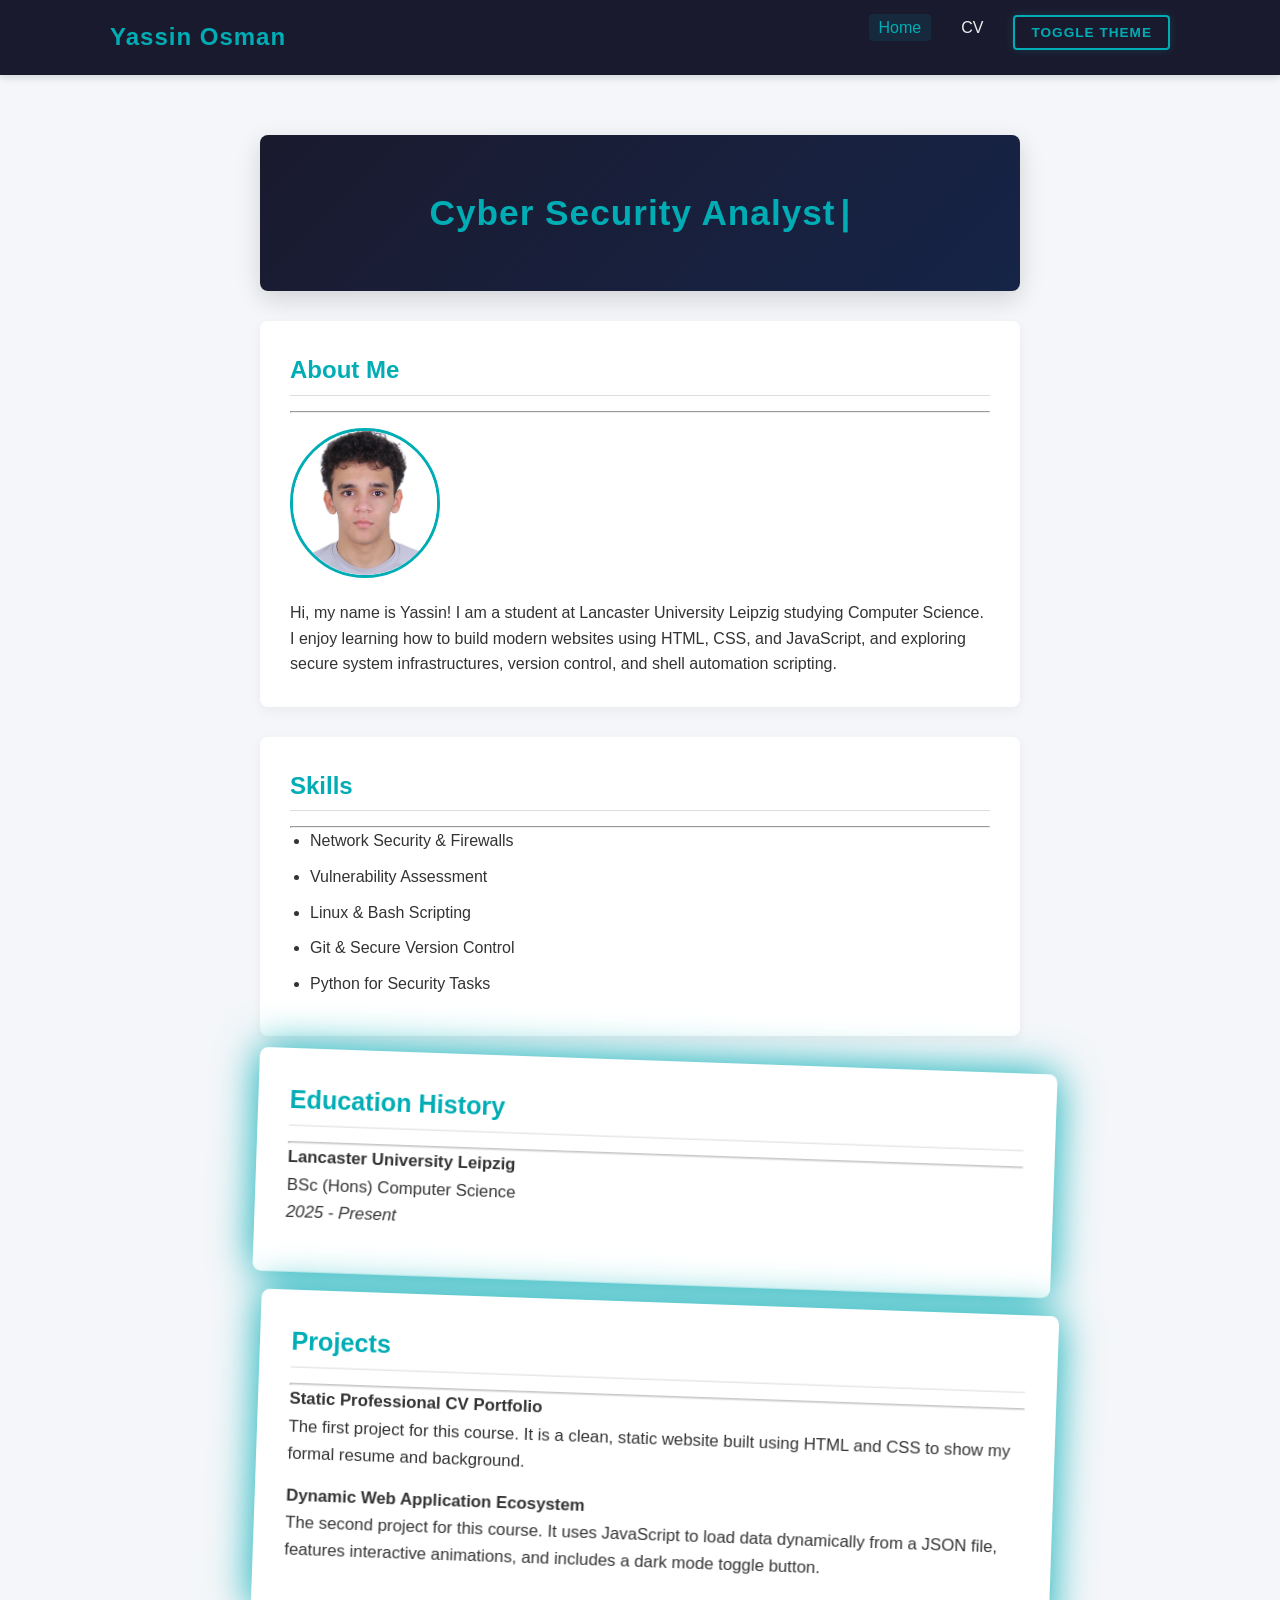
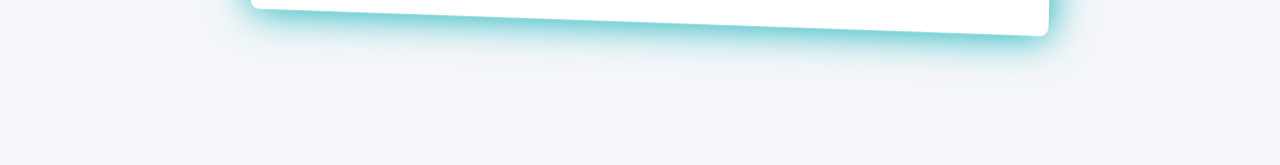
<file: index.html>
<!DOCTYPE html>
<html lang="en">
<head>
    <meta charset="UTF-8">
    <meta name="viewport" content="width=device-width, initial-scale=1.0">
    <title>Yassin Osman | Portfolio Home</title>
    <link rel="stylesheet" href="style.css">
</head>
<body>

    <header>
        <nav>
            <div class="logo">Yassin Osman</div>
            <ul>
                <li><a href="index.html" class="active">Home</a></li>
                <li><a href="cv.html">CV</a></li>
                <li><button id="theme-toggle">Toggle Theme</button></li>
            </ul>
        </nav>
    </header>

    <main>
        <section class="hero-section">
            <h1 id="hero-title"></h1>
            <span class="cursor">|</span>
        </section>

        <section>
            <h2>About Me</h2>
            <hr>
            <div class="developer-profile">
                <img src="IMG_7596.jpg" alt="Yassin Osman" class="profile-img" id="profile-pic">
                <p id="about-text"></p>
            </div>
        </section>

        <section>
            <h2>Skills</h2>
            <hr>
            <ul id="skills-container"></ul>
        </section>

        <section>
            <h2>Education History</h2>
            <hr>
            <div id="education-container"></div>
        </section>

        <section>
            <h2>Projects</h2>
            <hr>
            <div id="projects-container"></div>
        </section>
    </main>

    <script src="app.js"></script>
</body>
</html>
</file>
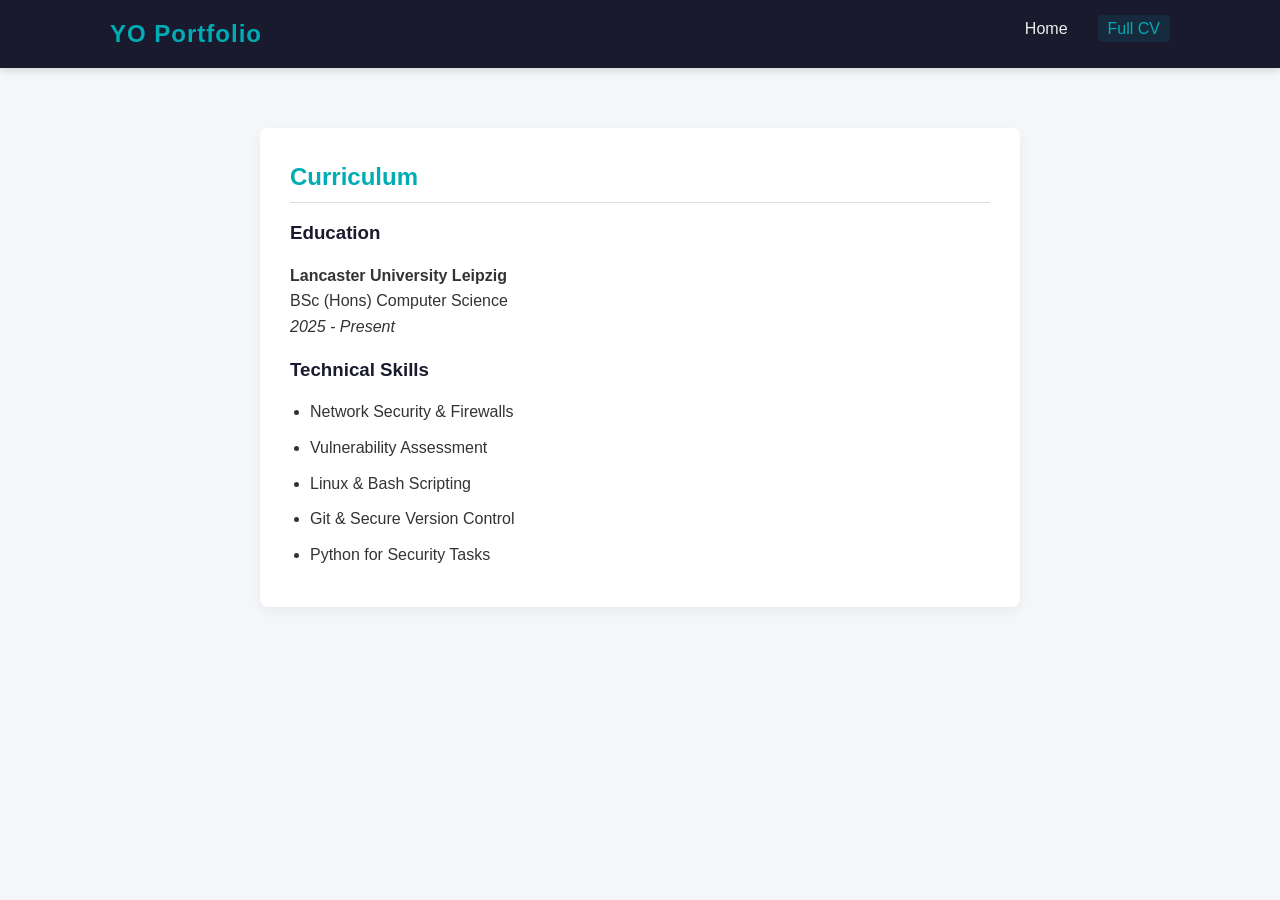
<file: cv.html>
<!DOCTYPE html>
<html lang="en">
<head>
    <meta charset="UTF-8">
    <meta name="viewport" content="width=device-width, initial-scale=1.0">
    <title>Yassin Osman | CV Details</title>
    <link rel="stylesheet" href="style.css">
</head>
<body>

    <!-- Consistent Navigation Layout -->
    <header>
        <nav>
            <div class="logo">YO Portfolio</div>
            <ul>
                <li><a href="index.html">Home</a></li>
                <li><a href="cv.html" class="active">Full CV</a></li>
            </ul>
        </nav>
    </header>

    <!-- CV Details Section -->
    <main>
        <section id="cv-content" class="fade-in">
            <h2>Curriculum</h2>
            
            <div class="cv-block">
                <h3>Education</h3>
                <!-- app.js will loop through JSON and inject education here -->
                <div id="education-container"></div>
            </div>

            <div class="cv-block">
                <h3>Technical Skills</h3>
                <!-- app.js will loop through JSON and inject bullet points here -->
                <ul id="skills-container"></ul>
            </div>
        </section>
    </main>

    <script src="app.js"></script>
</body>
</html>
</file>
<file: style.css>
/* ==========================================
   1. GLOBAL STYLES & RESET
   ========================================== */
* {
    margin: 0;
    padding: 0;
    box-sizing: border-box;
    font-family: 'Segoe UI', Tahoma, Geneva, Verdana, sans-serif;
}

body {
    background-color: #f4f6f9;
    color: #333;
    line-height: 1.6;
    padding-bottom: 60px;
}

/* ==========================================
   2. HEADER & NAVIGATION BAR
   ========================================== */
header {
    background-color: #1a1a2e; 
    padding: 15px 0;
    position: sticky;
    top: 0;
    z-index: 1000;
    box-shadow: 0 4px 6px rgba(0, 0, 0, 0.1);
}

nav {
    display: flex;
    justify-content: space-between;
    align-items: center;
    max-width: 1100px;
    margin: 0 auto;
    padding: 0 20px;
}

nav .logo {
    color: #00adb5; 
    font-size: 1.5rem;
    font-weight: bold;
    letter-spacing: 1px;
}

nav ul {
    display: flex;
    list-style: none;
}

nav ul li {
    margin-left: 20px;
}

nav ul li a {
    color: #eeeeee;
    text-decoration: none;
    font-size: 1rem;
    font-weight: 500;
    transition: color 0.3s ease;
    padding: 5px 10px;
    border-radius: 4px;
}

nav ul li a:hover, nav ul li a.active {
    color: #00adb5;
    background-color: rgba(0, 173, 181, 0.1);
}

/* ==========================================
   3. MAIN CONTENT LAYOUT
   ========================================== */
main, .cv-container {
    max-width: 800px;
    margin: 40px auto;
    padding: 20px;
}

section {
    background: #ffffff;
    padding: 30px;
    margin-bottom: 30px;
    border-radius: 8px;
    box-shadow: 0 4px 12px rgba(0, 0, 0, 0.05);
}

h1, h2, h3 {
    color: #1a1a2e;
    margin-bottom: 15px;
}

h2 {
    font-size: 1.5rem;
    color: #00adb5;
    border-bottom: 1px solid #ddd;
    padding-bottom: 5px;
}

/* ==========================================
   4. HOMEPAGE SPECIFIC STYLES
   ========================================== */
.profile-img {
    width: 150px;
    height: 150px;
    border-radius: 50%;
    object-fit: cover;
    margin: 15px 0;
    border: 3px solid #00adb5;
}

/* ==========================================
   5. CV PAGE SPECIFIC STYLES (TABLES & LISTS)
   ========================================== */
ul {
    padding-left: 20px;
}

li {
    margin-bottom: 10px;
}

table {
    width: 100%;
    border-collapse: collapse;
    margin-top: 15px;
}

th, td {
    text-align: left;
    padding: 12px;
    border-bottom: 1px solid #ddd;
}

th {
    background-color: #f8f9fa;
    color: #1a1a2e;
    font-weight: 600;
}

tr:hover {
    background-color: #f1f1f1;
}

/* ==========================================
   6. IMMERSIVE CINEMATIC HERO DESIGN
   ========================================== */

.hero-section {
    background: linear-gradient(135deg, #1a1a2e 0%, #162447 100%);
    padding: 50px 30px;
    text-align: center;
    border-radius: 8px;
    margin-bottom: 30px;
    display: flex;
    justify-content: center;
    align-items: center;
    box-shadow: 0 8px 24px rgba(0,0,0,0.15);
}

.hero-section h1 {
    color: #00adb5;
    font-size: 2.2rem;
    display: inline;
    border-bottom: none;
    padding-bottom: 0;
    margin-bottom: 0;
    letter-spacing: 1px;
}

/* new: structural animation rules handling dynamic command-line components */
.cursor {
    color: #00adb5;
    font-size: 2.2rem;
    font-weight: bold;
    animation: blink 0.75s step-end infinite;
    margin-left: 5px;
}

@keyframes blink {
    from, to { color: transparent }
    50% { color: #00adb5; }
}
/* ==========================================
   7. DARK MODE STYLES
   ========================================== */
body.dark-mode {
    background-color: #121212 !important;
    color: #e0e0e0 !important;
}

body.dark-mode header {
    background-color: #0d0d1a !important;
}

body.dark-mode section {
    background-color: #1e1e1e !important;
    color: #ffffff !important;
    box-shadow: 0 4px 12px rgba(0, 173, 181, 0.15) !important;
}

body.dark-mode h1, 
body.dark-mode h2, 
body.dark-mode h3 {
    color: #00adb5 !important;
}

body.dark-mode th {
    background-color: #252525 !important;
    color: #ffffff !important;
}

/* ==========================================
    THEME SWITCH
   ========================================== */
#theme-toggle {
    background: transparent;
    color: #00adb5;
    border: 2px solid #00adb5;
    padding: 8px 16px;
    font-size: 0.85rem;
    font-weight: 600;
    text-transform: uppercase;
    letter-spacing: 1px;
    border-radius: 4px;
    cursor: pointer;
    transition: all 0.3s ease-in-out;
    box-shadow: 0 0 10px rgba(0, 173, 181, 0.2);
}

/* Hover Effect: Fills with solid glowing teal */
#theme-toggle:hover {
    background: #00adb5;
    color: #1a1a2e;
    box-shadow: 0 0 15px #00adb5;
    transform: translateY(-1px);
}

/* Active Pressed Effect */
#theme-toggle:active {
    transform: translateY(1px);
}

/* Adaptive styling adjustment for when dark mode is actively deployed */
body.dark-mode #theme-toggle {
    color: #ff0055;
    border-color: #ff0055;
    box-shadow: 0 0 10px rgba(255, 0, 85, 0.2);
}

body.dark-mode #theme-toggle:hover {
    background: #ff0055;
    color: #ffffff;
    box-shadow: 0 0 15px #ff0055;
}
</file>
